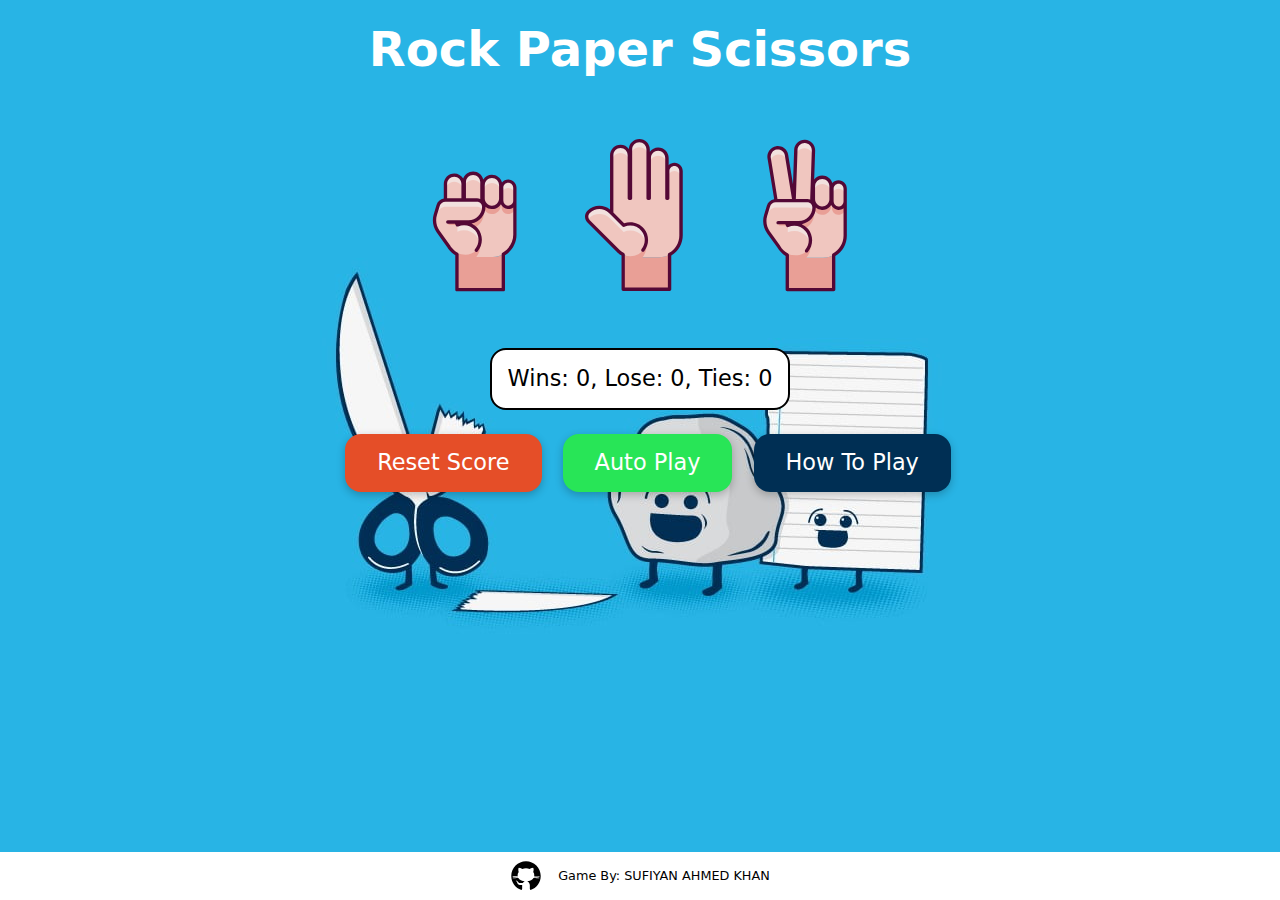
<file: index.html>
<!DOCTYPE html>
<html lang="en">
<head>
    <meta charset="UTF-8">
    <meta name="viewport" content="width=device-width, initial-scale=1.0">
    <title>Rock Paper Scissors Game</title>
    <link rel="shortcut icon" href="images/icons.png" type="image/png"> <!-- Check the type attribute -->
    <link rel="stylesheet" href="css/rock-paper-scissors.css">
    <link rel="stylesheet" href="css/utilities.css">
    <link rel="stylesheet" href="css/modern.css">
</head>
<body>
    <div class="container">
        <h1 id="title">Rock Paper Scissors</h1>
        
        <div class="game-container">
            <div class="buttons-container">
                <button value="rock" class="game-btn rock"><img class="game-icon" src="images/rock.svg" alt="Rock"></button>
                <button value="paper" class="game-btn paper"><img class="game-icon" src="images/paper.svg" alt="Paper"></button>
                <button value="scissors" class="game-btn scissors"><img class="game-icon" src="images/scissors.svg" alt="Scissors"></button>
            </div>

            <div class="game-details-container">
                <div class="move-compare"></div>
                                
                <p class="score-board"></p>
            </div>

            <div class="score-buttons-container">
                <button value="reset" class="game-btn reset-score-btn">Reset Score</button>
                <button value="auto" class="game-btn auto-play-btn">Auto Play</button>
                <button onclick = "window.location.href = 'how-to-play.html'" value="play" class="how-play-btn">How To Play</button>
            </div>
        </div>
    </div>
    <div class="github-repo">
        <a href="https://github.com/SufiyanAK/Rock-Paper-Scissors-Game">
            <img src="images/icons8-github.svg" alt="">
            <p>Game By: SUFIYAN AHMED KHAN</p>
        </a>
        </div>
    <script src="rock-paper-scissors.js"></script>
</body>
</html>
</file>
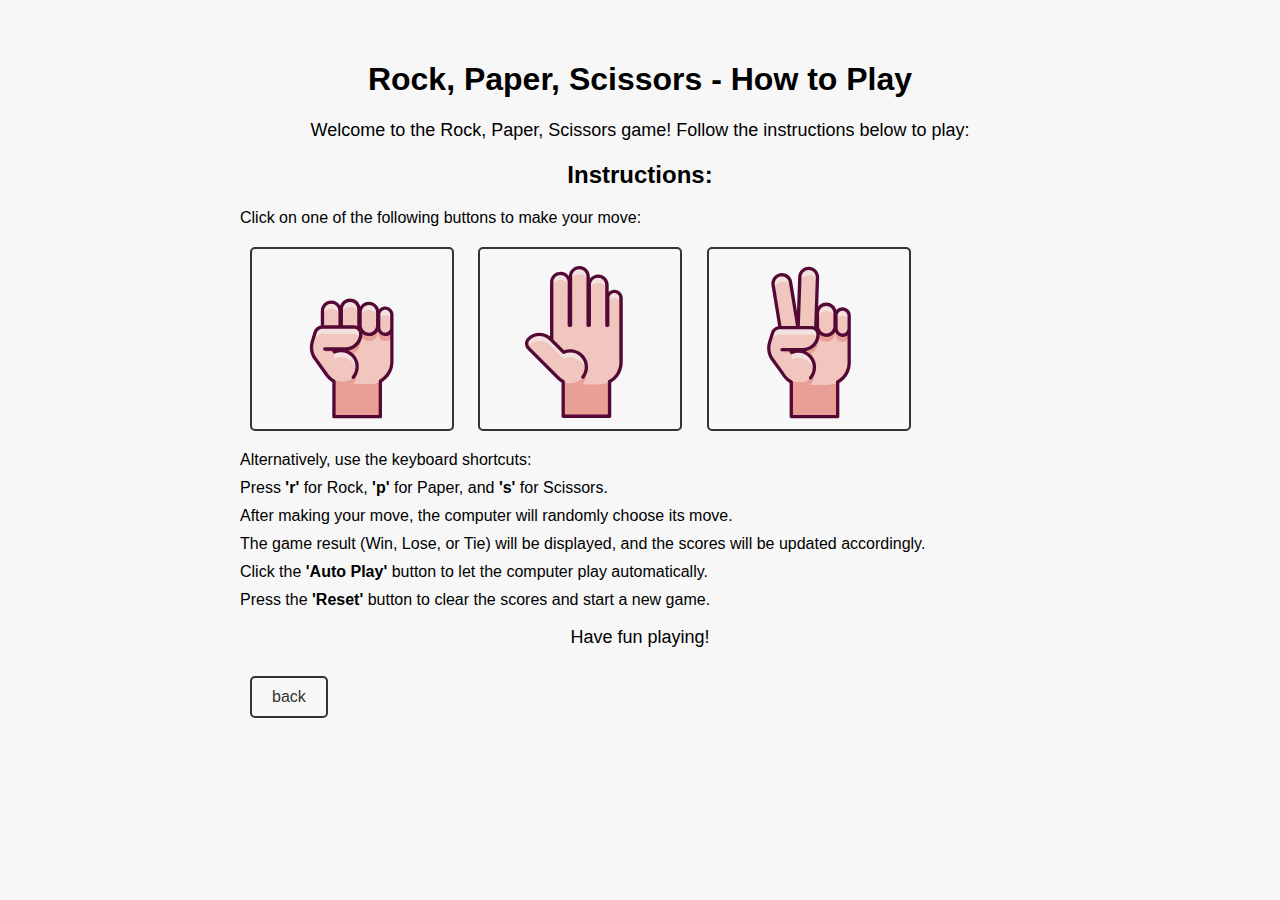
<file: how-to-play.html>
<!DOCTYPE html>
<html lang="en">
<head>
    <meta charset="UTF-8">
    <meta name="viewport" content="width=device-width, initial-scale=1.0">
    <title>Rock, Paper, Scissors - How to Play</title>
    <link rel="shortcut icon" href="images/icons.png" type="image/x-icon">
    <style>
        body {
            font-family: Arial, sans-serif;
            max-width: 800px;
            margin: 20px auto;
            padding: 20px;
            background-color: #f7f7f7;
        }

        h1, h2, p {
            text-align: center;
        }

        p {
            font-size: 18px;
        }

        ul {
            list-style-type: none;
            padding: 0;
        }

        li {
            margin-bottom: 10px;
        }

        .game-btn {
            height: 10rem;
            width: 10rem;
            display: inline-block;
            padding: 10px 20px;
            margin: 10px;
            font-size: 16px;
            cursor: pointer;
            text-align: center;
            text-decoration: none;
            border: 2px solid #333;
            border-radius: 5px;
            background-color: inherit;
            color: #333;
            transition: background-color 0.3s, color 0.3s;
        }

        .game-btn:hover, .back-to-game:hover {
            background-color: #333;
            color: #fff;
        }

        .back-to-game {
            display: inline-block;
            padding: 10px 20px;
            margin: 10px;
            font-size: 16px;
            cursor: pointer;
            text-align: center;
            text-decoration: none;
            border: 2px solid #333;
            border-radius: 5px;
            background-color: inherit;
            font-weight: 500;
            color: #333;
            transition: background-color 0.3s, color 0.3s;
        }
    </style>
</head>
<body>

    <h1>Rock, Paper, Scissors - How to Play</h1>

    <p>Welcome to the Rock, Paper, Scissors game! Follow the instructions below to play:</p>

    <h2>Instructions:</h2>

    <ul>
        <li>Click on one of the following buttons to make your move:</li>
        <li>
            <a href="#" class="game-btn" onclick="alert('You chose Rock!')"><img class="game-icon" src="images/rock.svg" alt="Rock"></a>
            <a href="#" class="game-btn" onclick="alert('You chose Paper!')"><img class="game-icon" src="images/paper.svg" alt="Paper"></a>
            <a href="#" class="game-btn" onclick="alert('You chose Scissors!')"><img class="game-icon" src="images/scissors.svg" alt="Scissors"></a>
        </li>
        <li>Alternatively, use the keyboard shortcuts:</li>
        <li>Press <strong>'r'</strong> for Rock, <strong>'p'</strong> for Paper, and <strong>'s'</strong> for Scissors.</li>
        <li>After making your move, the computer will randomly choose its move.</li>
        <li>The game result (Win, Lose, or Tie) will be displayed, and the scores will be updated accordingly.</li>
        <li>Click the <strong>'Auto Play'</strong> button to let the computer play automatically.</li>
        <li>Press the <strong>'Reset'</strong> button to clear the scores and start a new game.</li>
    </ul>

    <p>Have fun playing!</p>

    <p onclick="location.href = 'index.html'" class="back-to-game">back</p>

</body>
</html>
</file>
<file: css/rock-paper-scissors.css>
.container {
    width: 100%;
}

#title {
    font-size: 4rem;
    color: #fff;
    text-align: center;
    padding: 1.4rem 0;
}

.game-container {
    padding: 2rem;
    width: 100%;
    display: flex;
    flex-direction: column;
    justify-content: center;
    align-items: center;
    gap: 1.5rem;
}

.buttons-container {
    height: 10rem;
}

.buttons-container .game-btn {
    background-color: inherit;
    border: none;
    width: 10rem;
    cursor: pointer;
    transition: background-color .5s, color .5s, border-radius .5s;
}

.buttons-container .game-btn:hover {
    background-color: rgb(255, 255, 255);
    border-radius: 1rem;
}

.game-details-container {
    padding-top: 2rem;
    width: 100%;
    display: flex;
    justify-content: center;
    align-items: center;
    flex-direction: column;
}

.move-compare {
    width: 100%;
    display: flex;
    justify-content: space-between;
    align-items: center;

}

.move-compare .compare-icons {
    width: 16rem;
    height: 16rem;
    display: flex;
    flex-direction: column-reverse;
    justify-content: center;
    align-items: center;
}

.compare-icons div,
.result-message,
.score-board {
    font-size: 2rem;
    font-weight: 500;
    color: #fff;
}

.score-board, .result-message, .compare-icons div {
    background-color: rgb(255, 255, 255);
    color: rgb(0, 0, 0);
    padding: 1rem;
    border: 2px solid black;
    border-radius: 1rem;
}

.score-buttons-container .game-btn,
.how-play-btn {
    margin-left: 1rem;
    border: none;
    padding: 1rem 2rem;
    border-radius: 1rem;
    font-size: 1.4rem;
    font-weight: 500;
    color: rgb(255, 255, 255);
    cursor: pointer;
    box-shadow: rgba(0, 0, 0, 0.24) 0px 3px 8px;
    transition: all .5s;
    margin-bottom: 3rem;
}

.game-btn:hover, .how-play-btn:hover {
    transform: translateY(-10px);
}

.game-btn:active, .how-play-btn:active {
    transform: translateY(10px);
}

.reset-score-btn {
    background-color: rgb(229, 78, 40);
}

.auto-play-btn {
    background-color: rgb(40, 229, 87);
}

.how-play-btn {
    background-color: rgb(0, 47, 84);
}

.github-repo {
    position: fixed;
    bottom: 0;
    left: 0;
    width: 100%;
    height: 3rem;
    padding: 1rem;
    background-color: #fff;
    display: flex;
    justify-content: center;
    align-items: center;
}

.github-repo a {
    display: flex;
    align-items: center;
    gap: 1rem;
    text-decoration: none;
    color: black;
}

.github-repo img {
    width: 2.5rem;
    height: 2.5rem;
}

/* 2xl = 1536px = 96rem huge desktop screen */
@media (max-width: 96em) {
    #title {
        font-size: 3.5rem;
    }

    .move-compare .compare-icons {
        width: 14rem;
        height: 14rem;
    }

    .compare-icons div,
    .result-message,
    .score-board,
    .score-buttons-container .game-btn,
    .how-play-btn {
        font-size: 1.6rem;
    }
}

/* xl = 1280px = 80rem normal Desktop screen */
@media (max-width: 80em) {
    body {
        background-size: cover;
    }

    #title {
        font-size: 3rem;
    }

    .move-compare .compare-icons {
        width: 12rem;
        height: 12rem;
    }

    .compare-icons div,
    .result-message,
    .score-board,
    .score-buttons-container .game-btn,
    .how-play-btn {
        font-size: 1.4rem;
    }
   
    .github-repo a {
        font-size: .8rem;
    }
    
    .github-repo img {
        width: 2rem;
        height: 2rem;
    }
}

/* md = 768px = 48rem Low resolution Tab and Ipad */
@media (max-width: 48em) {
    body {
        background-size: 40rem;
    }

    #title {
        font-size: 2.5rem;
    }

    .move-compare .compare-icons {
        width: 8rem;
        height: 8rem;
    }

    .compare-icons div,
    .result-message,
    .score-board {
        font-size: 1rem;
        background-color: rgb(255, 255, 255);
        color: black;
        border: 2px solid black;
        padding: 1rem;
        border-radius: 1rem;
    }

    .score-buttons-container .game-btn,
    .how-play-btn {
        font-size: 1rem;
    }

    .game-details-container {
        gap: 1rem;
    }
}

/* sm = 640px = 40rem a little lower resolution */
@media (max-width: 40em) {
    #title {
        font-size: 2rem;
    }

    .game-container {
        height: 80vh;
    }

    .buttons-container {
        height: 9rem;
    }

    .buttons-container .game-btn {
        width: 8rem;
    }

    .score-buttons-container .game-btn,
    .how-play-btn {
        margin-left: 1rem;
        padding: .8rem 1.4rem;
        font-size: 0.8rem;
        font-weight: 500;
    }

    .move-compare .compare-icons {
        width: 7rem;
        height: 7rem;
    }

    .compare-icons div,
    .result-message,
    .score-board {
        font-size: .8rem;
        padding: .75rem;
    }

    .github-repo a {
        font-size: .6rem;
    }
    
    .github-repo img {
        width: 1.6rem;
        height: 1.6rem;
    }
}

/* xs = 475px = 29.6875rem Mobile Screen */
@media (max-width: 29.6875rem) {
    .game-container {
        padding: 0;
    }

    #title {
        font-size: 2rem;
    }

    .buttons-container {
        height: 6rem;
    }

    .buttons-container .game-btn {
        width: 5.5rem;
    }

    .score-buttons-container .game-btn,
    .how-play-btn {
        margin-left: .8rem;
        border-radius: 8px;
        padding: .6rem .8rem;
        font-size: 0.6rem;
        font-weight: 500;
    }

    .move-compare .compare-icons {
        width: 6rem;
        height: 6rem;
    }

    .compare-icons div,
    .result-message,
    .score-board {
        font-size: .6rem;
        padding: .75rem;
    }

    .game-details-container {
        gap: 2rem;
    }
}
</file>
<file: css/utilities.css>
.container {
    max-width: 1536px;
    margin-left: auto;
    margin-right: auto;
    padding-left: 0.5rem;
    padding-right: 0.5rem;
}

/* 2xl = 1536px = 96rem huge desktop screen */
@media (max-width: 96em) {
    .container {
        max-width: 80em;
    }

}

/* xl = 1280px = 80rem normal Desktop screen */
@media (max-width: 80em) {
    .container {
        max-width: 64em;
    }

}

/* lg = 1024px = 64rem Tabs and Ipad Portrait mode */
@media (max-width: 64em) {
    .container {
        max-width: 48em;
    }

}

/* md = 768px = 48rem Low resolution Tab and Ipad */
@media (max-width: 48em) {
    .container {
        max-width: 40em;
    }

}

/* sm = 640px = 40rem a little lower resolution */
@media (max-width: 40em) {
    .container {
        max-width: 29.6875em;
    }

}

/* xs = 475px = 29.6875rem Mobile Screen */
@media (max-width: 29.6875rem) {
    .container {
        max-width: 100%;
    }

}






/* For Basic need Initial */

/* 2xl = 1536px = 96rem huge desktop screen */
/* @media (max-width: 96em) {} */

/* xl = 1280px = 80rem normal Desktop screen */
/* @media (max-width: 80em) {} */

/* lg = 1024px = 64rem Tabs and Ipad Portrait mode */
/* @media (max-width: 64em) {} */

/* md = 768px = 48rem Low resolution Tab and Ipad */
/* @media (max-width: 48em) {} */

/* sm = 640px = 40rem a little lower resolution */
/* @media (max-width: 40em) {} */

/* xs = 475px = 29.6875rem Mobile Screen */
/* @media (max-width: 29.6875rem) {} */







/* For Bigger Projects */

/* 1730px */
/* @media (max-width: 108.125em) {} */

/* 1600px */
/* @media (max-width: 100em) {} */

/* 1400px */
/* @media (max-width: 87.5em) {} */

/* 1350px */
/* @media (max-width: 84.375em) {} */

/* 1300px */
/* @media (max-width: 81.25em) {} */

/* 1250px */
/* @media (max-width: 78.125em) {} */

/* 1150px */
/* @media (max-width: 71.875em) {} */

/* 1020px */
/* @media (max-width: 63.75em) {} */

/* 900px */
/* @media (max-width: 56.25rem) {} */

/* 750px */
/* @media (max-width: 46.875em) {} */

/* 700px */
/* @media (max-width: 43.75em) {} */

/* 600px */
/* @media (max-width: 37.5em) {} */

/* 450px */
/* @media (max-width: 28.125em) {} */

/* 425px */
/* @media (max-width: 26.5625em) {} */

/* 400px */
/* @media (max-width: 25em) {} */
</file>
<file: css/modern.css>
/*! modern-normalize v2.0.0 | MIT License | https://github.com/sindresorhus/modern-normalize */

/*
Document
========
*/

/**
Use a better box model (opinionated).
*/

*,
::before,
::after {
	box-sizing: border-box;
	margin: 0;
    padding: 0;
}

html {
	/* Improve consistency of default fonts in all browsers. (https://github.com/sindresorhus/modern-normalize/issues/3) */
	font-family:
		system-ui,
		'Segoe UI',
		Roboto,
		Helvetica,
		Arial,
		sans-serif,
		'Apple Color Emoji',
		'Segoe UI Emoji';
	line-height: 1.15; /* 1. Correct the line height in all browsers. */
	-webkit-text-size-adjust: 100%; /* 2. Prevent adjustments of font size after orientation changes in iOS. */
	-moz-tab-size: 4; /* 3. Use a more readable tab size (opinionated). */
	tab-size: 4; /* 3 */
}

/*
Sections
========
*/

body {
	margin: 0; /* Remove the margin in all browsers. */
	height: 100vh;
    background-image: url(../images/background.jpg);
    background-repeat: repeat;
    background-position: center;
	color: rgb(255, 255, 255);
	position: relative;
}

/* md = 768px = 48rem Low resolution Tab and Ipad */
@media (max-width: 48em) {
    body {
        background-image: none;
		background-color: rgb(40, 180, 229);
    }
}

/*
Grouping content
================
*/

/**
1. Add the correct height in Firefox.
2. Correct the inheritance of border color in Firefox. (https://bugzilla.mozilla.org/show_bug.cgi?id=190655)
*/

hr {
	height: 0; /* 1 */
	color: inherit; /* 2 */
}

/*
Text-level semantics
====================
*/

/**
Add the correct text decoration in Chrome, Edge, and Safari.
*/

abbr[title] {
	text-decoration: underline dotted;
}

/**
Add the correct font weight in Edge and Safari.
*/

b,
strong {
	font-weight: bolder;
}

/**
1. Improve consistency of default fonts in all browsers. (https://github.com/sindresorhus/modern-normalize/issues/3)
2. Correct the odd 'em' font sizing in all browsers.
*/

code,
kbd,
samp,
pre {
	font-family:
		ui-monospace,
		SFMono-Regular,
		Consolas,
		'Liberation Mono',
		Menlo,
		monospace; /* 1 */
	font-size: 1em; /* 2 */
}

/**
Add the correct font size in all browsers.
*/

small {
	font-size: 80%;
}

/**
Prevent 'sub' and 'sup' elements from affecting the line height in all browsers.
*/

sub,
sup {
	font-size: 75%;
	line-height: 0;
	position: relative;
	vertical-align: baseline;
}

sub {
	bottom: -0.25em;
}

sup {
	top: -0.5em;
}

/*
Tabular data
============
*/

/**
1. Remove text indentation from table contents in Chrome and Safari. (https://bugs.chromium.org/p/chromium/issues/detail?id=999088, https://bugs.webkit.org/show_bug.cgi?id=201297)
2. Correct table border color inheritance in Chrome and Safari. (https://bugs.chromium.org/p/chromium/issues/detail?id=935729, https://bugs.webkit.org/show_bug.cgi?id=195016)
*/

table {
	text-indent: 0; /* 1 */
	border-color: inherit; /* 2 */
}

/*
Forms
=====
*/

/**
1. Change the font styles in all browsers.
2. Remove the margin in Firefox and Safari.
*/

button,
input,
optgroup,
select,
textarea {
	font-family: inherit; /* 1 */
	font-size: 100%; /* 1 */
	line-height: 1.15; /* 1 */
	margin: 0; /* 2 */
}

/**
Remove the inheritance of text transform in Edge and Firefox.
*/

button,
select {
	text-transform: none;
}

/**
Correct the inability to style clickable types in iOS and Safari.
*/

button,
[type='button'],
[type='reset'],
[type='submit'] {
	-webkit-appearance: button;
}

/**
Remove the inner border and padding in Firefox.
*/

::-moz-focus-inner {
	border-style: none;
	padding: 0;
}

/**
Restore the focus styles unset by the previous rule.
*/

:-moz-focusring {
	outline: 1px dotted ButtonText;
}

/**
Remove the additional ':invalid' styles in Firefox.
See: https://github.com/mozilla/gecko-dev/blob/2f9eacd9d3d995c937b4251a5557d95d494c9be1/layout/style/res/forms.css#L728-L737
*/

:-moz-ui-invalid {
	box-shadow: none;
}

/**
Remove the padding so developers are not caught out when they zero out 'fieldset' elements in all browsers.
*/

legend {
	padding: 0;
}

/**
Add the correct vertical alignment in Chrome and Firefox.
*/

progress {
	vertical-align: baseline;
}

/**
Correct the cursor style of increment and decrement buttons in Safari.
*/

::-webkit-inner-spin-button,
::-webkit-outer-spin-button {
	height: auto;
}

/**
1. Correct the odd appearance in Chrome and Safari.
2. Correct the outline style in Safari.
*/

[type='search'] {
	-webkit-appearance: textfield; /* 1 */
	outline-offset: -2px; /* 2 */
}

/**
Remove the inner padding in Chrome and Safari on macOS.
*/

::-webkit-search-decoration {
	-webkit-appearance: none;
}

/**
1. Correct the inability to style clickable types in iOS and Safari.
2. Change font properties to 'inherit' in Safari.
*/

::-webkit-file-upload-button {
	-webkit-appearance: button; /* 1 */
	font: inherit; /* 2 */
}

/*
Interactive
===========
*/

/*
Add the correct display in Chrome and Safari.
*/

summary {
	display: list-item;
}
</file>
